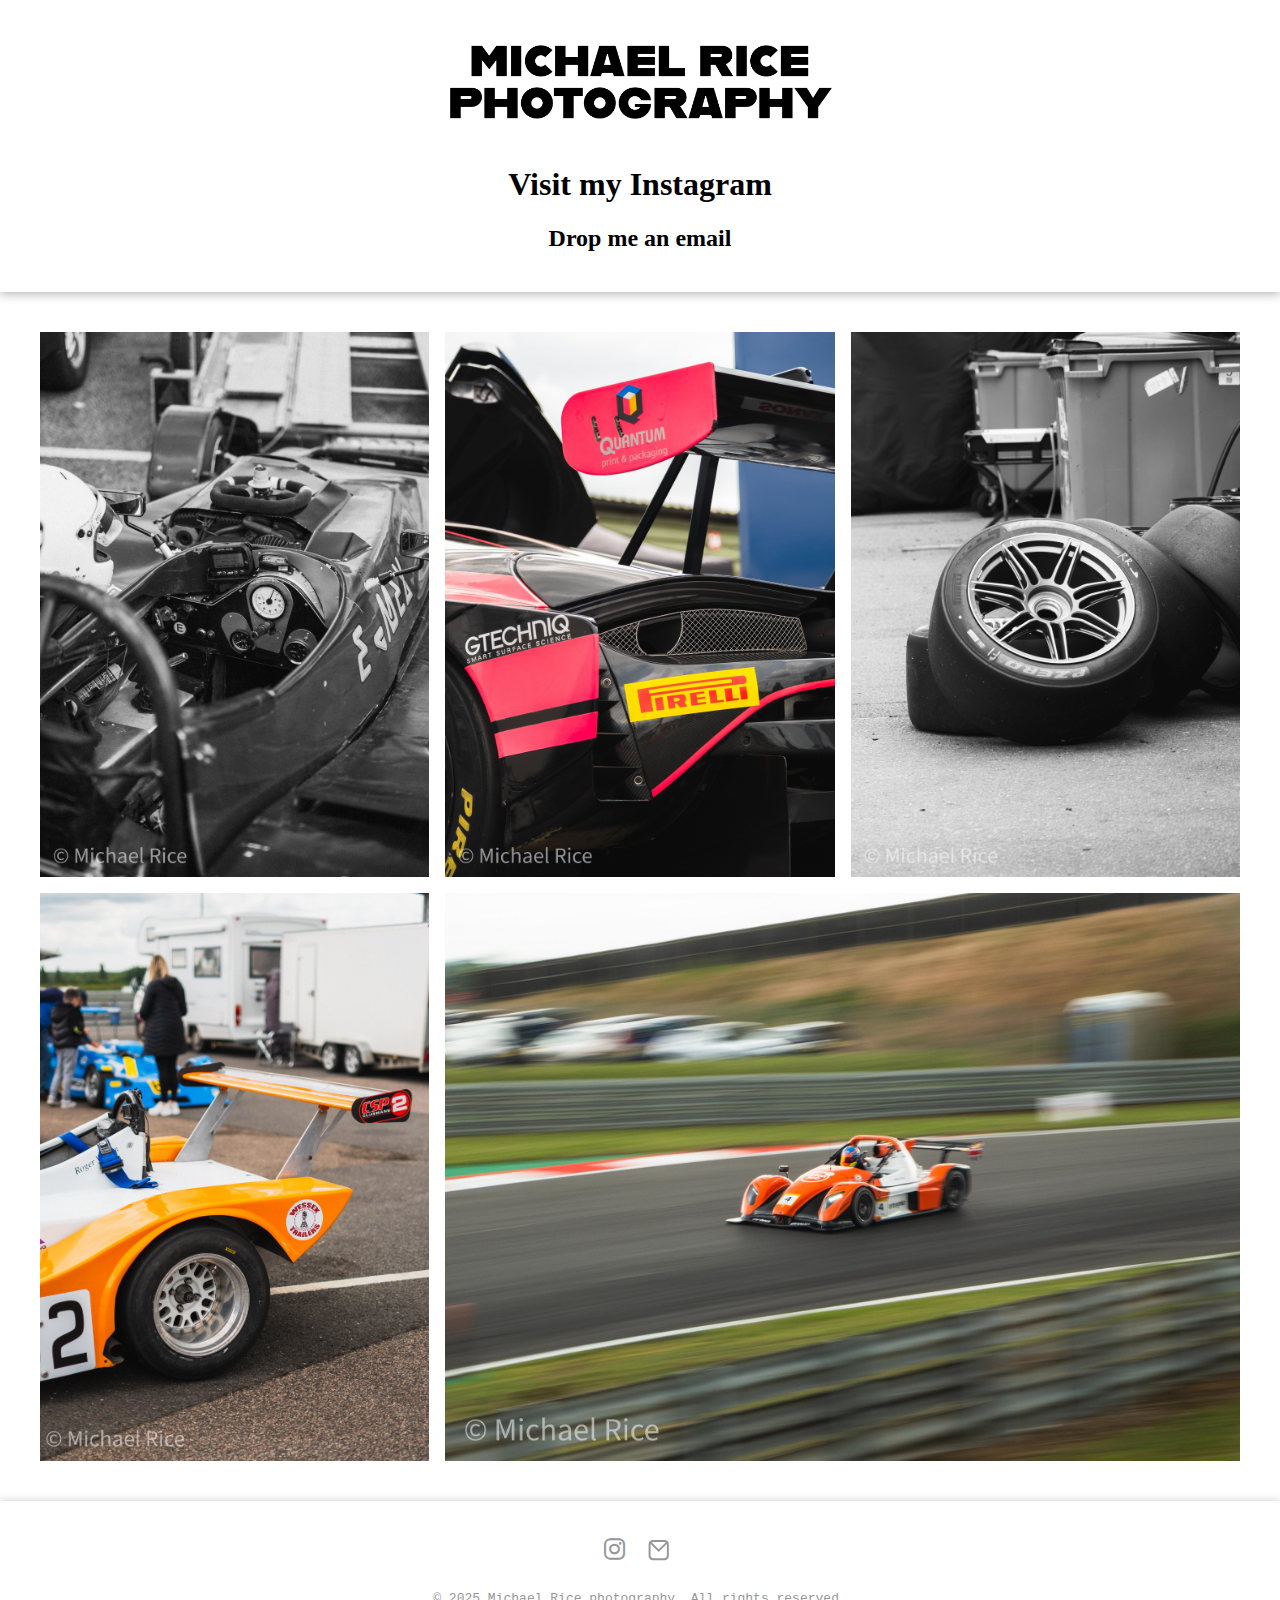
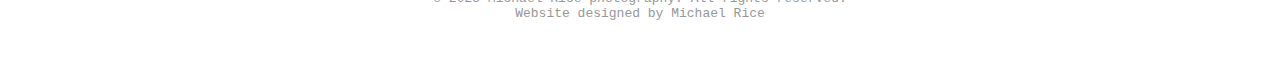
<file: index.html>
<!DOCTYPE html>
<html lang="en">
<head>
    <meta charset="UTF-8">
    <meta name="viewport" content="width=device-width, initial-scale=1.0">
    <title>Michael Rice Photography</title>
    <link rel="icon" href="./img/Photo 1.jpg">
    <link rel="stylesheet" href="./css/homepage-stylesheet.css">
    <link rel="stylesheet" href="https://cdnjs.cloudflare.com/ajax/libs/font-awesome/6.5.0/css/all.min.css">

</head>
<!-- hyperlink rules -->
<style> 

a:link {
  color: black;
  background-color: transparent;
  text-decoration: none;
}
a:visited {
  color: black;
  background-color: transparent;
  text-decoration: none;
}
a:hover {
  color: black;
  background-color: transparent;
  /* text-decoration: underline; */
}
a:active {
  color: black;
  background-color: transparent;
  /* text-decoration: underline; */
}

</style>


<header>

  <header class="site-header-shadow">
  <div class="header-inner">
    <a href="index.html" class="logo-link">
      <div class="pfp" aria-label="Home"></div>
    </a>

  <div class="header-text">
    <h1>
      <a href="https://www.instagram.com/michaelricephotography/" target="_blank" rel="noopener noreferrer">
        Visit my Instagram
      </a>
    </h1>
    <h2>Drop me an email</h2>
  </div>

  <div id="grad1" aria-hidden="true"></div>

</header>


<main>

    <!-- <div class="Image-block">
      <div class="gallery">
          <a href="photopage1.html"><img src="./img/Photo 1.jpg" alt="Classic racecar in black and white">
            </a>
          <img src="./img/Photo 2.jpg" alt="Rear of a parked McLaren GT3">
          <img src="./img/Photo 3.jpg" alt="Black and white photo of tyres">
          <img src="./img/Photo 4.jpg" alt="The back of a prototype">
          <img src="./img/Photo 5.jpg" alt="A car driving along">
        </a>
      </div>
    </div> -->

    <div class="gallery">
        <div class="gallery-item"><a href="photopage1.html"><img src="./img/Photo 1.jpg" alt=""></a></div>
        <div class="gallery-item"><img src="./img/Photo 2.jpg" alt=""></div>
        <div class="gallery-item"><img src="./img/Photo 3.jpg" alt=""></div>
        <div class="gallery-item"><img src="./img/Photo 4.jpg" alt=""></div>
        <div class="gallery-item landscape"><img src="./img/Photo 5.jpg" alt=""></div>
    </div>

</main>

<footer>
<footer class="site-footer-shadow">
  <div class="footer-inner">

    <div class="footercontainer">
      <div class="content">
        <ul class="social">
          <li> <a href="https://www.instagram.com/michaelricephotography/" target="_blank" rel="noopener noreferrer"><i class="fab fa-instagram"></i></a></li>
           <a href="mailto:michaelricephotographs@gmail.com" aria-label="Email">
  <svg xmlns="http://www.w3.org/2000/svg" width="32" height="32" fill="none" stroke="currentColor" stroke-width="1.7" viewBox="0 0 28 28">
    <!-- <path d="M4 3.5h16v16H4z" fill="none"/> -->
    <rect x="4" y="3.5" width="16" height="16" rx="3" ry="3" />
    <path d="M4 4l8 8 8-8"/>
  </svg>
</a>
        </ul>
        <p>&copy; 2025 Michael Rice photography. All rights reserved.<br>Website designed by Michael Rice</p>
      </div>
    </div>
  </div>  

<link rel="icon" href="./img/Photo 1.jpg">

</footer>
</file>
<file: css/homepage-stylesheet.css>
/* Full-width header container with shadow */
.site-header-shadow {
  width: 100%;
  box-shadow: 0 2px 10px rgba(0, 0, 0, 0.3);
  background-color: white;
  position: relative;
  z-index: 10;
}

/* Inner container for centered layout */
.header-inner {
  max-width: 1200px;
  margin: 0 auto;
  padding: 20px;
  display: flex;
  flex-direction: column;
  align-items: center;
  text-align: center;
}

body {
    margin: 0;
    padding: 0;
}

header .pfp{
    width: 400px;
    height: 125px;
    background-image: url('./../img/Website-logo.png');
    background-repeat: no-repeat;
    background-position: center center;
    background-size: 100%;
    margin: 0 auto;
}

.header-titles {
    display: inline-flex;
    justify-content: center;
    align-items: center;
    gap: 60px; /* controls space between h1 and h2 */
    text-align: center;
    padding-top: -10px;
}

.header-titles h1,
.header-titles h2 {
    font-family: 'Courier New', Courier, monospace;
    font-size: 17px;
    margin: 10px 0;
}

.header-titles h1 {
    text-align: left;
}

.header-titles h2 {
    text-align: right;
}

@media (max-width: 600px) {
    .header-titles {
        flex-direction: column;
        align-items: center;
        padding: 0;
        gap: 0px;
        font-size: small;
    }

    .header-titles h1,
  .header-titles h2 {
    text-align: center;
    width: 100%;
  }
}

main {
  margin: auto;
  padding: 40px;
  display: flex;
  justify-content: center;
}

.gallery {
  display: grid;
  grid-template-columns: repeat(3, 1fr);
  gap: 1rem;
  max-width: 1200px;
  width: 100%;
}

.gallery-item img {
      width: 100%;
      height: 100%;
      object-fit: cover;
      display: block;
    }

.landscape {
      grid-column: span 2;
    }

    /* @media (max-width: 900px) {
      .gallery {
        grid-template-columns: repeat(2, 1fr);
      }

      .landscape {
        grid-column: span 2;
      }
    } */

    @media (max-width: 600px) {
      .gallery {
        grid-template-columns: 1fr;
      }

      .landscape {
        grid-column: span 1;
      }
    }


/* Full-width header container with shadow */
.site-footer-shadow {
  width: 100%;
  box-shadow: 0 2px 10px rgba(0, 0, 0, 0.3);
  background-color: white;
  position: relative;
  z-index: 10;
}

/* Inner container for centered layout */
.footer-inner {
  max-width: 1200px;
  margin: 0 auto;
  padding: 20px;
  display: flex;
  flex-direction: column;
  align-items: center;
  text-align: center;
}

ul.social {
  list-style: none;
  padding: 0;
  display: flex;
  gap: 20px;
  justify-content: center;
}

ul.social a {
  font-size: 24px;
  color: #979797;
  transition: color 0.3s ease;
}

ul.social a:hover {
  color: #000000;
}

footer p{
    font-family:'Courier New', Courier, monospace;
    font-size: small;
    color: #979797;
    text-align: center;
    margin: 0 auto;
    padding-bottom: 30px;
}
</file>
